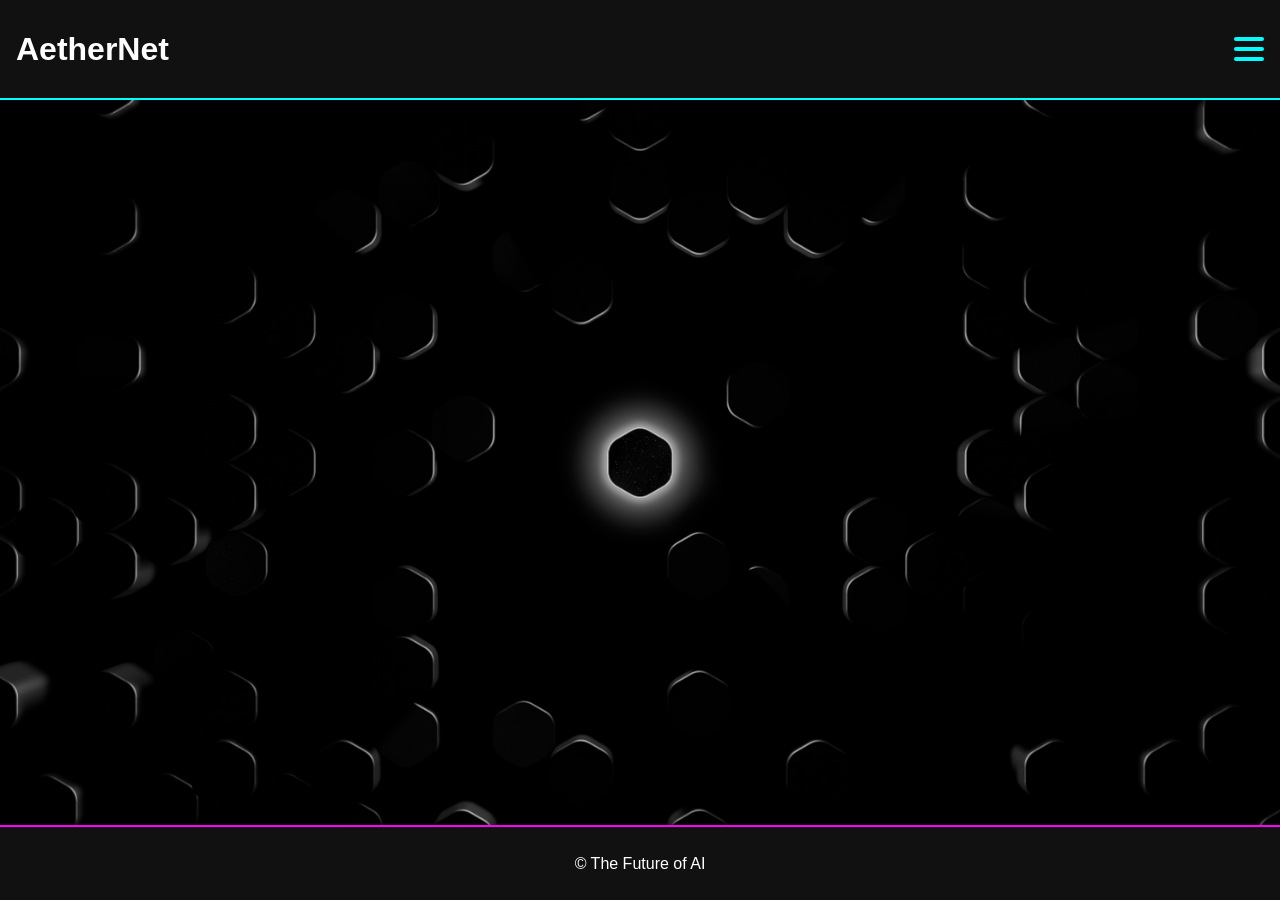
<file: index.html>
<!DOCTYPE html>
<html lang="sv">
<head>
  <meta charset="UTF-8">
  <meta name="viewport" content="width=device-width, initial-scale=1.0">
  <link rel="stylesheet" href="css/style.css">
  <title>AetherNet</title>
</head>
<body>
  <header>
    <h1>AetherNet</h1>

    <div class="hamburger" id="hamburger" aria-label="Open navigation" aria-expanded="false" role="button" tabindex="0">
      <span></span>
      <span></span>
      <span></span>
    </div>
  </header>

  <nav class="side-nav" id="sideNav">
    <ul>
      <li><a href="projekt.html">Projekt</a></li>
      <li><a href="about.html">Om oss</a></li>
      <li><a href="page1.html">Medverkare</a></li>
    </ul>
  </nav>

  <main class="home-main">
    <img src="img/Svart6.jpg" alt="AetherNet background">
  </main>

  <footer>
    <p>&copy; The Future of AI</p>
  </footer>

  <script src="js/nav.js"></script>
</body>
</html>
</file>
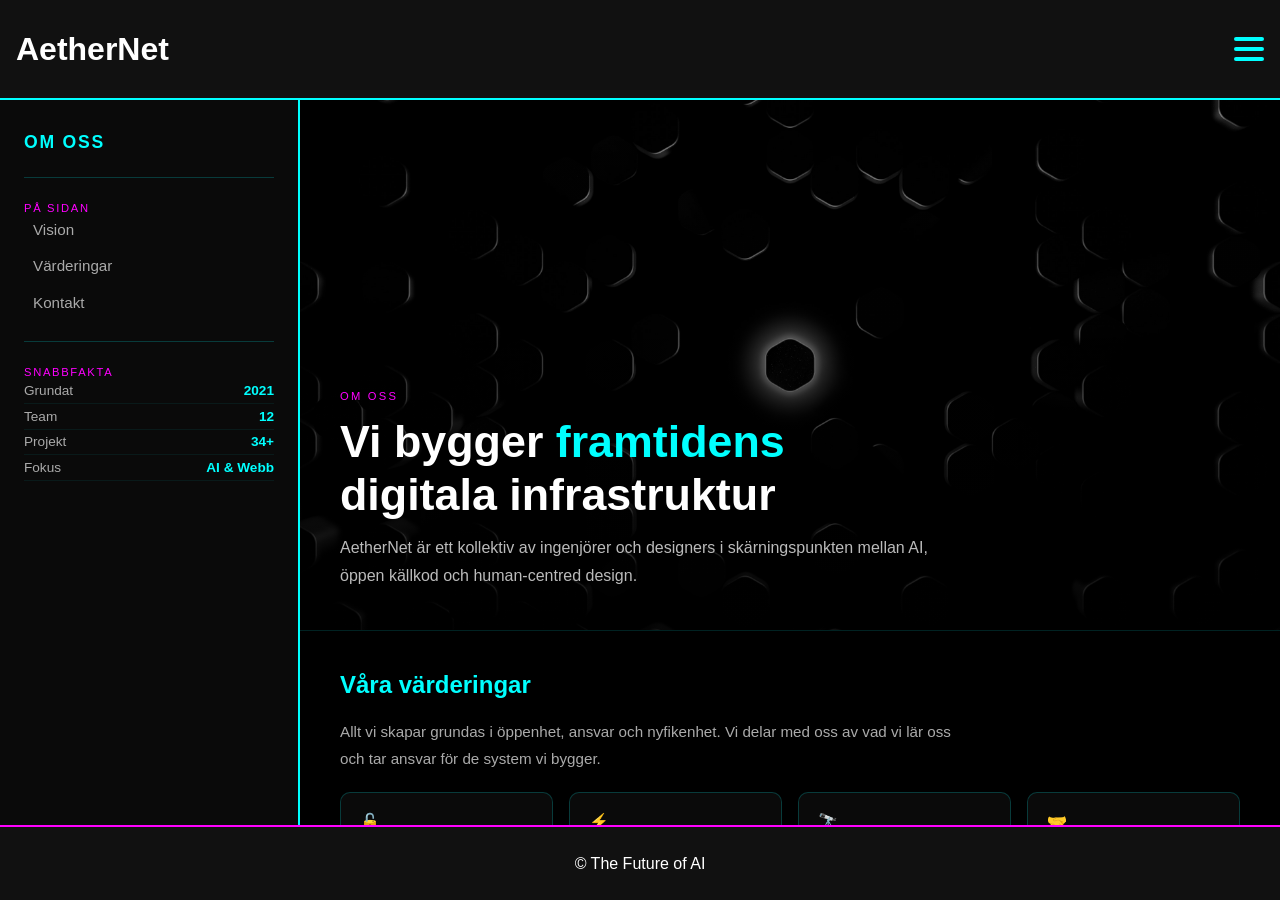
<file: about.html>
<!DOCTYPE html>
<html lang="sv">
<head>
  <meta charset="UTF-8">
  <meta name="viewport" content="width=device-width, initial-scale=1.0">
  <link rel="stylesheet" href="css/style.css">
  <title>AetherNet – Om oss</title>
</head>
<body>
  <header>
    <h1>AetherNet</h1>
    <div class="hamburger" id="hamburger" aria-label="Open navigation" aria-expanded="false" role="button" tabindex="0">
      <span></span><span></span><span></span>
    </div>
  </header>

  <nav class="side-nav" id="sideNav">
    <ul>
      <li><a href="index.html">Hem</a></li>
      <li><a href="page1.html">Medverkare</a></li>
      <li><a href="projekt.html">Projekt</a></li>
    </ul>
  </nav>

  <main class="about-main">
    <aside>
      <h2>Om oss</h2>
      <hr>
      <nav>
        <p class="label">På sidan</p>
        <ul>
          <li><a href="#vision">Vision</a></li>
          <li><a href="#values">Värderingar</a></li>
          <li><a href="#contact">Kontakt</a></li>
        </ul>
      </nav>
      <hr>
      <div>
        <p class="label">Snabbfakta</p>
        <div class="stat"><span>Grundat</span><span>2021</span></div>
        <div class="stat"><span>Team</span><span>12</span></div>
        <div class="stat"><span>Projekt</span><span>34+</span></div>
        <div class="stat"><span>Fokus</span><span>AI & Webb</span></div>
      </div>
    </aside>

    <div class="about-content">
      <section class="hero" id="vision">
        <div class="hero-text">
          <p class="eye">Om oss</p>
          <h2>Vi bygger <span>framtidens</span> digitala infrastruktur</h2>
          <p>AetherNet är ett kollektiv av ingenjörer och designers i skärningspunkten mellan AI, öppen källkod och human-centred design.</p>
        </div>
      </section>

      <section class="section" id="values">
        <h3>Våra värderingar</h3>
        <p>Allt vi skapar grundas i öppenhet, ansvar och nyfikenhet. Vi delar med oss av vad vi lär oss och tar ansvar för de system vi bygger.</p>
        <div class="cards">
          <div class="card"><span>🔓</span><h4>Öppenhet</h4><p>Open source i hjärtat. Transparenta med vår process.</p></div>
          <div class="card"><span>⚡</span><h4>Ansvar</h4><p>Teknik utan etik är farlig. Vi designar med konsekvenserna i åtanke.</p></div>
          <div class="card"><span>🔭</span><h4>Nyfikenhet</h4><p>Vi prototypar snabbt och lär oss av varje experiment.</p></div>
          <div class="card"><span>🤝</span><h4>Gemenskap</h4><p>Det bästa arbetet sker tillsammans med olika perspektiv.</p></div>
        </div>
      </section>

      <div class="cta" id="contact">
        <div><h3>Vill du samarbeta?</h3><p>Vi tar alltid emot idéer, frågor och potentiella partners.</p></div>
        <a href="mailto:hello@aethernet.se">Kontakta oss</a>
      </div>
    </div>
  </main>

  <footer><p>&copy; The Future of AI</p></footer>
  <script src="js/nav.js"></script>
</body>
</html>
</file>
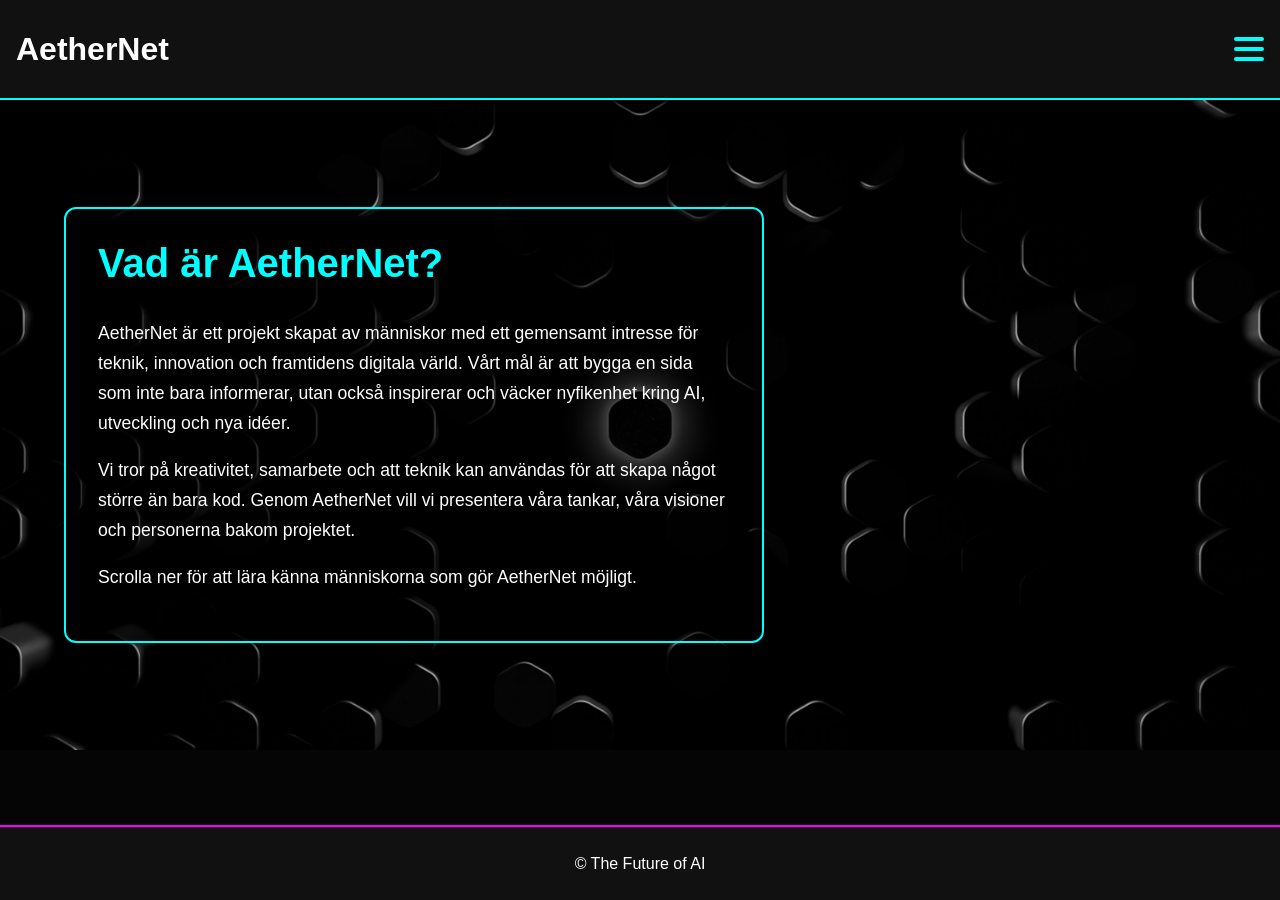
<file: Page1.html>
<!DOCTYPE html>
<html lang="sv">
<head>
  <meta charset="UTF-8">
  <meta name="viewport" content="width=device-width, initial-scale=1.0">
  <link rel="stylesheet" href="css/style.css">
  <title>AetherNet - Medverkare</title>
</head>
<body>
  <header>
    <h1>AetherNet</h1>

    <div class="hamburger" id="hamburger" aria-label="Open navigation" aria-expanded="false" role="button" tabindex="0">
      <span></span>
      <span></span>
      <span></span>
    </div>
  </header>

  <nav class="side-nav" id="sideNav">
    <ul>
      <li><a href="index.html">Hem</a></li>
      <li><a href="about.html">Om oss</a></li>
      <li><a href="projekt.html">Projekt</a></li>
    </ul>
  </nav>

  <main class="contributors-page">
    <section class="about-hero">
      <div class="about-overlay">
        <h2>Vad är AetherNet?</h2>
        <p>
          AetherNet är ett projekt skapat av människor med ett gemensamt intresse för teknik,
          innovation och framtidens digitala värld. Vårt mål är att bygga en sida som inte bara
          informerar, utan också inspirerar och väcker nyfikenhet kring AI, utveckling och nya idéer.
        </p>
        <p>
          Vi tror på kreativitet, samarbete och att teknik kan användas för att skapa något större
          än bara kod. Genom AetherNet vill vi presentera våra tankar, våra visioner och personerna
          bakom projektet.
        </p>
        <p>
          Scrolla ner för att lära känna människorna som gör AetherNet möjligt.
        </p>
      </div>
    </section>

    <section class="contributors-section">
      <h2 class="section-title">Medverkare</h2>

      <div class="person-card">
        <div class="person-image">
          <img src="img/paulreal2.jpg" alt="Paul">
        </div>
        <div class="person-text">
          <h3>Paul</h3>
          <p>
            Paul är en viktig del av AetherNet och bidrar med både idéer, driv och kreativt tänkande.
            Han har ett starkt intresse för teknik och tycker om att utforska hur digitala lösningar
            kan användas för att skapa något modernt och inspirerande. Med sitt engagemang hjälper han
            projektet att utvecklas och förvandlar idéer till verklighet.
          </p>
        </div>
      </div>

      <div class="person-card">
        <div class="person-image">
          <img src="img/jakob.png" alt="Jakob">
        </div>
        <div class="person-text">
          <h3>Jakob</h3>
          <p>
            Jakob är en av medverkarna bakom AetherNet och bidrar med fokus, struktur och nya perspektiv.
            Han har ett intresse för utveckling och problemlösning, och spelar en viktig roll i att föra
            projektet framåt. Genom sitt arbete hjälper han till att skapa en stabil grund för sidan och
            dess innehåll.
          </p>
        </div>
      </div>

      <div class="person-card">
        <div class="person-image">
          <img src="img/Paul-Tamwenya.jpg" alt="Paul Tamwenya">
        </div>
        <div class="person-text">
          <h3>Paul Tamwenya</h3>
          <p>
            Paul Tamwenya är en del av teamet bakom AetherNet och bidrar med engagemang, idéer och en
            vilja att skapa något unikt. Han är med och formar projektets identitet och hjälper till att
            ge sidan både personlighet och riktning. Hans insats är en viktig del av helheten och av
            visionen bakom AetherNet.
          </p>
        </div>
      </div>
    </section>
  </main>

  <footer>
    <p>&copy; The Future of AI</p>
  </footer>

  <script src="js/nav.js"></script>
</body>
</html>
</file>
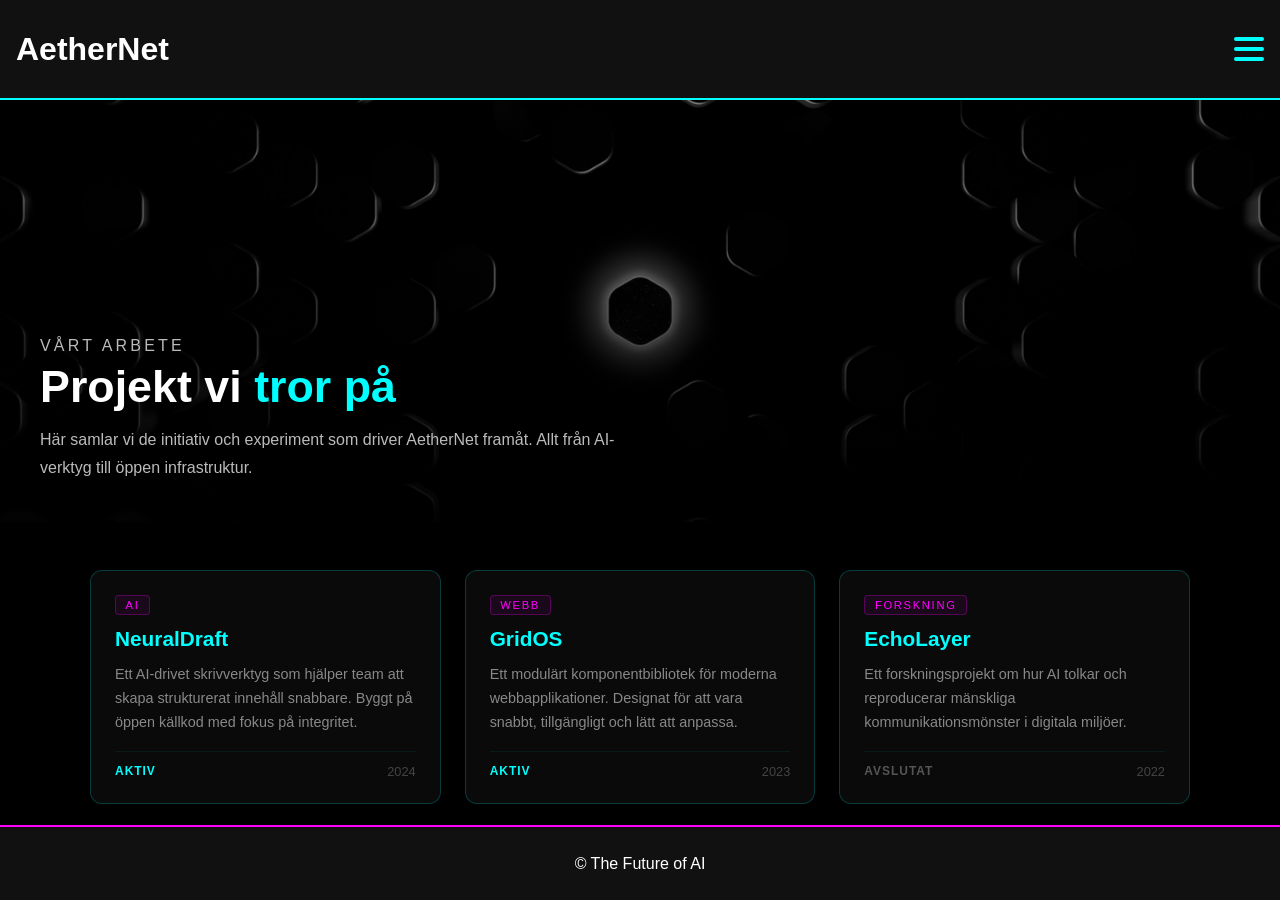
<file: projekt.html>
<!DOCTYPE html>
<html lang="sv">
<head>
  <meta charset="UTF-8">
  <meta name="viewport" content="width=device-width, initial-scale=1.0">
  <link rel="stylesheet" href="css/style.css">
  <title>AetherNet – Projekt</title>
</head>
<body>
  <header>
    <h1>AetherNet</h1>
    <div class="hamburger" id="hamburger" aria-label="Open navigation" aria-expanded="false" role="button" tabindex="0">
      <span></span><span></span><span></span>
    </div>
  </header>

  <nav class="side-nav" id="sideNav">
    <ul>
      <li><a href="index.html">Hem</a></li>
      <li><a href="about.html">Om oss</a></li>
      <li><a href="page1.html">Medverkare</a></li>
    </ul>
  </nav>

  <main class="projects-page">

    <section class="projects-hero">
      <div class="projects-hero-text">
        <p class="projects-eye">Vårt arbete</p>
        <h2>Projekt vi <span>tror på</span></h2>
        <p>Här samlar vi de initiativ och experiment som driver AetherNet framåt. Allt från AI-verktyg till öppen infrastruktur.</p>
      </div>
    </section>

    <section class="projects-grid-section">
      <div class="projects-grid">

        <div class="project-card">
          <div class="project-tag">AI</div>
          <h3>NeuralDraft</h3>
          <p>Ett AI-drivet skrivverktyg som hjälper team att skapa strukturerat innehåll snabbare. Byggt på öppen källkod med fokus på integritet.</p>
          <div class="project-footer">
            <span class="project-status active">Aktiv</span>
            <span class="project-year">2024</span>
          </div>
        </div>

        <div class="project-card">
          <div class="project-tag">Webb</div>
          <h3>GridOS</h3>
          <p>Ett modulärt komponentbibliotek för moderna webbapplikationer. Designat för att vara snabbt, tillgängligt och lätt att anpassa.</p>
          <div class="project-footer">
            <span class="project-status active">Aktiv</span>
            <span class="project-year">2023</span>
          </div>
        </div>

        <div class="project-card">
          <div class="project-tag">Forskning</div>
          <h3>EchoLayer</h3>
          <p>Ett forskningsprojekt om hur AI tolkar och reproducerar mänskliga kommunikationsmönster i digitala miljöer.</p>
          <div class="project-footer">
            <span class="project-status">Avslutat</span>
            <span class="project-year">2022</span>
          </div>
        </div>

        <div class="project-card">
          <div class="project-tag">Infrastruktur</div>
          <h3>VaultNet</h3>
          <p>En decentraliserad lösning för säker datalagring. Projektet utforskar kryptering och distribuerade system för privatpersoner.</p>
          <div class="project-footer">
            <span class="project-status beta">Beta</span>
            <span class="project-year">2024</span>
          </div>
        </div>

        <div class="project-card">
          <div class="project-tag">AI</div>
          <h3>PulseMap</h3>
          <p>Visualisering av realtidsdata från sociala flöden med hjälp av maskininlärning för att identifiera trender och mönster.</p>
          <div class="project-footer">
            <span class="project-status beta">Beta</span>
            <span class="project-year">2025</span>
          </div>
        </div>

        <div class="project-card">
          <div class="project-tag">Webb</div>
          <h3>AetherNet</h3>
          <p>Projektet du tittar på just nu. En plattform för att presentera, diskutera och inspirera kring AI och digital innovation.</p>
          <div class="project-footer">
            <span class="project-status active">Aktiv</span>
            <span class="project-year">2021</span>
          </div>
        </div>

      </div>
    </section>

  </main>

  <footer><p>&copy; The Future of AI</p></footer>
  <script src="js/nav.js"></script>
</body>
</html>
</file>
<file: css/style.css>
html, body {
  height: 100%;
  margin: 0;
}

body {
  display: grid;
  grid-template-rows: 100px 1fr 75px;
  min-height: 100vh;
  grid-template-areas:
    "header"
    "main"
    "footer";
}

/* HEADER */
header {
  grid-area: header;
  background-color: #111;
  color: #fff;
  font-family: 'Segoe UI', Tahoma, Geneva, Verdana, sans-serif;
  display: flex;
  align-items: center;
  justify-content: space-between;
  padding: 0 1rem;
  position: relative;
  border-bottom: 2px solid #0ff;
  z-index: 1100;
}

header h1 {
  margin: 0;
}

/* MAIN - grund */
main {
  grid-area: main;
  background-color: #000;
  color: #fff;
  font-family: 'Segoe UI', Tahoma, Geneva, Verdana, sans-serif;
  min-height: 0;
}

/* FOOTER */
footer {
  grid-area: footer;
  background-color: #111;
  color: #fff;
  display: flex;
  align-items: center;
  justify-content: center;
  border-top: 2px solid #f0f;
  font-family: 'Segoe UI', Tahoma, Geneva, Verdana, sans-serif;
}

/* HAMBURGER */
.hamburger {
  width: 30px;
  height: 24px;
  display: flex;
  flex-direction: column;
  justify-content: space-between;
  cursor: pointer;
  z-index: 1200;
  transition: opacity 0.2s ease, visibility 0.2s ease;
}

.hamburger span {
  display: block;
  height: 4px;
  background: #0ff;
  border-radius: 2px;
}

/* Göm hamburger när NAV är öppen */
body.nav-open .hamburger {
  opacity: 0;
  visibility: hidden;
  pointer-events: none;
}

/* DESKTOP NAV */
.side-nav {
  position: fixed;
  top: 0;
  right: -200px;
  width: 200px;
  height: 100vh;
  background-color: darkslategray;
  color: #0ff;
  padding: 1rem;
  box-sizing: border-box;
  transition: right 0.3s ease;
  z-index: 1300;
  overflow-y: auto;
}

.side-nav.open {
  right: 0;
}

.side-nav ul {
  list-style: none;
  padding: 0;
  margin: 0;
}

.side-nav li {
  margin: 1rem 0;
}

.side-nav a {
  color: #0ff;
  text-decoration: none;
  font-family: 'Segoe UI', Tahoma, Geneva, Verdana, sans-serif;
  font-size: 1.1rem;
}

.side-nav a:hover {
  text-decoration: underline;
}

@media (max-width: 768px) {
  header {
    z-index: 1100;
  }

  .side-nav {
    top: 150px;
    right: 0;
    width: 100%;
    height: calc(100vh - 150px);
    padding: 1.5rem 1rem;
    box-sizing: border-box;

    clip-path: inset(0 0 100% 0);
    opacity: 0;
    visibility: hidden;
    pointer-events: none;

    transition:
      clip-path 0.3s ease,
      opacity 0.2s ease,
      visibility 0.2s ease;

    z-index: 1000;
    overflow-y: auto;
  }

  .side-nav.open {
    clip-path: inset(0 0 0 0);
    opacity: 1;
    visibility: visible;
    pointer-events: auto;
  }

  .side-nav li {
    margin: 1.25rem 0;
  }

  .side-nav a {
    display: block;
    font-size: 1.2rem;
  }
}



.home-main {
  overflow: hidden;
  padding: 0;
}

.home-main img {
  width: 100%;
  height: 100%;
  object-fit: cover;
  display: block;
}



.contributors-page {
  padding: 0;
  overflow-x: hidden;
  overflow-y: auto;
}

/* Första sektionen som fyller skärmen */
.about-hero {
  min-height: calc(100vh - 250px);
  background-image: url("../img/Svart6.jpg");
  background-size: cover;
  background-position: center;
  background-repeat: no-repeat;

  display: flex;
  align-items: center;
  justify-content: flex-start;
  padding: 2rem 4rem;
  box-sizing: border-box;
}

.about-overlay {
  max-width: 700px;
  background: rgba(0, 0, 0, 0.65);
  border: 2px solid #0ff;
  border-radius: 12px;
  padding: 2rem;
  box-sizing: border-box;
}

.about-overlay h2 {
  margin-top: 0;
  font-size: 2.5rem;
  color: #0ff;
}

.about-overlay p {
  font-size: 1.1rem;
  line-height: 1.7;
  margin-bottom: 1rem;
}

/* Nedre sektionen med personer */
.contributors-section {
  padding: 5rem 4rem;
  background-color: #050505;
}

.section-title {
  font-size: 2.2rem;
  color: #0ff;
  margin-bottom: 3rem;
  text-align: center;
}

.person-card {
  display: flex;
  align-items: center;
  gap: 2rem;
  margin-bottom: 3rem;
}

.person-image {
  flex: 0 0 220px;
  width: 220px;
  height: 220px;
}

.person-image img {
  width: 220px;
  height: 220px;
  object-fit: cover;
  border-radius: 50%;
  border: 4px solid #0ff;
  display: block;
}

.person-text {
  flex: 1;
  background-color: #111;
  border: 2px solid #f0f;
  border-radius: 12px;
  padding: 1.5rem 2rem;
  box-sizing: border-box;
  min-height: 140px;
  display: flex;
  flex-direction: column;
  justify-content: center;
}

.person-text h3 {
  margin-top: 0;
  margin-bottom: 0.75rem;
  color: #0ff;
  font-size: 1.6rem;
}

.person-text p {
  margin: 0;
  line-height: 1.7;
  font-size: 1.05rem;
  color: #fff;
}

/* Responsive */
@media (max-width: 900px) {
  .about-hero {
    padding: 2rem;
  }

  .contributors-section {
    padding: 3rem 2rem;
  }

  .person-card {
    gap: 1.5rem;
  }

  .person-image {
    flex: 0 0 180px;
    width: 180px;
    height: 180px;
  }

  .person-image img {
    width: 180px;
    height: 180px;
  }
}

@media (max-width: 768px) {
  .about-hero {
    min-height: calc(100vh - 250px);
    padding: 1.5rem;
  }

  .about-overlay {
    padding: 1.5rem;
  }

  .about-overlay h2 {
    font-size: 2rem;
  }

  .contributors-section {
    padding: 2.5rem 1rem;
  }

  .person-card {
    flex-direction: column;
    align-items: flex-start;
  }

  .person-image {
    width: 160px;
    height: 160px;
    flex: 0 0 160px;
  }

  .person-image img {
    width: 160px;
    height: 160px;
  }

  .person-text {
    width: 100%;
  }
}

/* Layout */
.about-main {
  display: grid;
  grid-template-columns: 300px 1fr;
  min-height: 0;
  background: #000;
}
 
/* Aside */
aside {
  background: #0a0a0a;
  border-right: 2px solid #0ff;
  padding: 2rem 1.5rem;
  box-sizing: border-box;
  overflow-y: auto;
  display: flex;
  flex-direction: column;
  gap: 1.5rem;
  font-family: 'Segoe UI', sans-serif;
}
 
aside h2 {
  margin: 0;
  font-size: 1.1rem;
  color: #0ff;
  text-transform: uppercase;
  letter-spacing: .1em;
}
 
aside p.label {
  margin: 0;
  font-size: .7rem;
  letter-spacing: .15em;
  text-transform: uppercase;
  color: #f0f;
}
 
aside ul {
  list-style: none;
  padding: 0;
  margin: 0;
  display: flex;
  flex-direction: column;
  gap: .4rem;
}
 
aside ul a {
  color: #aaa;
  text-decoration: none;
  font-size: .95rem;
  padding: .35rem .5rem;
  border-radius: 6px;
  display: block;
  border: 1px solid transparent;
  transition: .2s;
}
 
aside ul a:hover {
  color: #0ff;
  border-color: #0ff5;
  background: #0ff0;
}
 
hr {
  border: none;
  border-top: 1px solid #0ff3;
  margin: 0;
}
 
/* Stat rows */
.stat {
  display: flex;
  justify-content: space-between;
  font-size: .85rem;
  color: #aaa;
  padding: .3rem 0;
  border-bottom: 1px solid #0ff1;
}
 
.stat span:last-child {
  color: #0ff;
  font-weight: 700;
}
 
/* Main content area */
.about-content {
  overflow-y: auto;
  color: #fff;
  font-family: 'Segoe UI', sans-serif;
}
 
/* Hero */
.hero {
  min-height: 50vh;
  background: url('../img/Svart6.jpg') center / cover no-repeat;
  background-color: #111;
  display: flex;
  align-items: flex-end;
  padding: 2.5rem;
  position: relative;
}
 
.hero::after {
  content: '';
  position: absolute;
  inset: 0;
  background: linear-gradient(to bottom, #0003, #000d);
}
 
.hero-text {
  position: relative;
  z-index: 1;
  max-width: 600px;
}
 
.hero-text .eye {
  font-size: .7rem;
  letter-spacing: .2em;
  text-transform: uppercase;
  color: #f0f;
  margin: 0 0 .5rem;
}
 
.hero-text h2 {
  margin: 0 0 .75rem;
  font-size: clamp(1.8rem, 3.5vw, 2.8rem);
  color: #fff;
  line-height: 1.2;
}
 
.hero-text h2 span {
  color: #0ff;
}
 
.hero-text p {
  margin: 0;
  color: #bbb;
  line-height: 1.75;
  font-size: 1rem;
}
 
/* Section */
.section {
  padding: 2.5rem;
  border-top: 1px solid #0ff2;
}
 
.section h3 {
  margin: 0 0 1.25rem;
  color: #0ff;
  font-size: 1.5rem;
}
 
.section p {
  color: #aaa;
  line-height: 1.75;
  font-size: .95rem;
  max-width: 620px;
  margin: 0 0 .75rem;
}
 
/* Value cards */
.cards {
  display: grid;
  grid-template-columns: repeat(auto-fit, minmax(180px, 1fr));
  gap: 1rem;
  margin-top: 1.25rem;
}
 
.card {
  background: #0a0a0a;
  border: 1px solid #0ff3;
  border-radius: 10px;
  padding: 1.2rem;
  transition: .2s;
}
 
.card:hover {
  border-color: #0ff;
  transform: translateY(-3px);
}
 
.card h4 {
  margin: .5rem 0 .4rem;
  color: #0ff;
  font-size: .9rem;
  text-transform: uppercase;
}
 
.card p {
  margin: 0;
  font-size: .85rem;
  color: #888;
  line-height: 1.6;
}
 

.cta {
  margin: 0 2.5rem 2.5rem;
  background: #0a0a0a;
  border: 2px solid #f0f;
  border-radius: 12px;
  padding: 1.75rem 2rem;
  display: flex;
  align-items: center;
  justify-content: space-between;
  gap: 1rem;
  flex-wrap: wrap;
}
 
.cta h3 {
  margin: 0 0 .3rem;
  color: #0ff;
}
 
.cta p {
  margin: 0;
  color: #888;
  font-size: .9rem;
}
 
.cta a {
  padding: .7rem 1.8rem;
  border: 2px solid #0ff;
  border-radius: 8px;
  color: #0ff;
  text-decoration: none;
  font-size: .95rem;
  white-space: nowrap;
  transition: .2s;
  font-family: 'Segoe UI', sans-serif;
}
 
.cta a:hover {
  background: #0ff;
  color: #000;
}
 
/* Tablet */
@media (max-width: 900px) {
  .about-main {
    grid-template-columns: 1fr;
  }
 
  aside {
    flex-direction: row;
    flex-wrap: wrap;
    gap: 1rem;
    border-right: none;
    border-bottom: 2px solid #0ff;
    overflow: visible;
  }
 
  aside h2 {
    display: none;
  }
  body {
    grid-template-rows: 150px auto 100px;
    overflow-y: auto;
  }
  .about-content {
    overflow-y: visible;
  }
}

@media (max-width: 600px) {
  .hero,
  .section {
    padding: 1.5rem;
  }
  .cta {
    margin: 0 1.5rem 2rem;
  }
}

/* ── PROJEKT-SIDA ── */

.projects-page {
  overflow-x: hidden;
  overflow-y: auto;
}

/* Hero */
.projects-hero {
  min-height: 38vh;
  background: url('../img/Svart6.jpg') center / cover no-repeat;
  background-color: #111;
  display: flex;
  align-items: flex-end;
  padding: 2.5rem;
  position: relative;
}

.projects-hero::after {
  content: '';
  position: absolute;
  inset: 0;
  background: linear-gradient(to bottom, #0003, #000e);
}

.projects-hero-text {
  position: relative;
  z-index: 1;
  max-width: 600px;
}

.projects-eye {
  margin: 0 0 .5rem;
  font-size: .7rem;
  letter-spacing: .2em;
  text-transform: uppercase;
  color: #f0f;
  font-family: 'Segoe UI', sans-serif;
}

.projects-hero-text h2 {
  margin: 0 0 .75rem;
  font-size: clamp(1.8rem, 3.5vw, 2.8rem);
  color: #fff;
  line-height: 1.2;
  font-family: 'Segoe UI', sans-serif;
}

.projects-hero-text h2 span {
  color: #0ff;
}

.projects-hero-text p {
  margin: 0;
  color: #bbb;
  line-height: 1.75;
  font-size: 1rem;
  font-family: 'Segoe UI', sans-serif;
}

/* Grid section */
.projects-grid-section {
  padding: 3rem 2.5rem;
  background: #000;
}

.projects-grid {
  display: grid;
  grid-template-columns: repeat(auto-fit, minmax(280px, 1fr));
  gap: 1.5rem;
  max-width: 1100px;
  margin: 0 auto;
}

/* Project card */
.project-card {
  background: #0a0a0a;
  border: 1px solid #0ff3;
  border-radius: 12px;
  padding: 1.5rem;
  display: flex;
  flex-direction: column;
  gap: .75rem;
  transition: border-color .2s, transform .2s;
  font-family: 'Segoe UI', sans-serif;
}

.project-card:hover {
  border-color: #0ff;
  transform: translateY(-4px);
}

.project-tag {
  display: inline-block;
  font-size: .7rem;
  letter-spacing: .15em;
  text-transform: uppercase;
  color: #f0f;
  background: #f0f1;
  border: 1px solid #f0f4;
  border-radius: 4px;
  padding: .2rem .6rem;
  align-self: flex-start;
}

.project-card h3 {
  margin: 0;
  font-size: 1.3rem;
  color: #0ff;
}

.project-card p {
  margin: 0;
  font-size: .9rem;
  color: #888;
  line-height: 1.65;
  flex: 1;
}

.project-footer {
  display: flex;
  justify-content: space-between;
  align-items: center;
  margin-top: .25rem;
  border-top: 1px solid #0ff1;
  padding-top: .75rem;
}

.project-status {
  font-size: .75rem;
  font-weight: 700;
  letter-spacing: .08em;
  text-transform: uppercase;
  color: #555;
}

.project-status.active {
  color: #0ff;
}

.project-status.beta {
  color: #f0f;
}

.project-year {
  font-size: .8rem;
  color: #444;
}

/* Responsive */
@media (max-width: 768px) {
  .projects-hero {
    padding: 1.5rem;
  }

  .projects-grid-section {
    padding: 2rem 1rem;
  }
}
</file>
